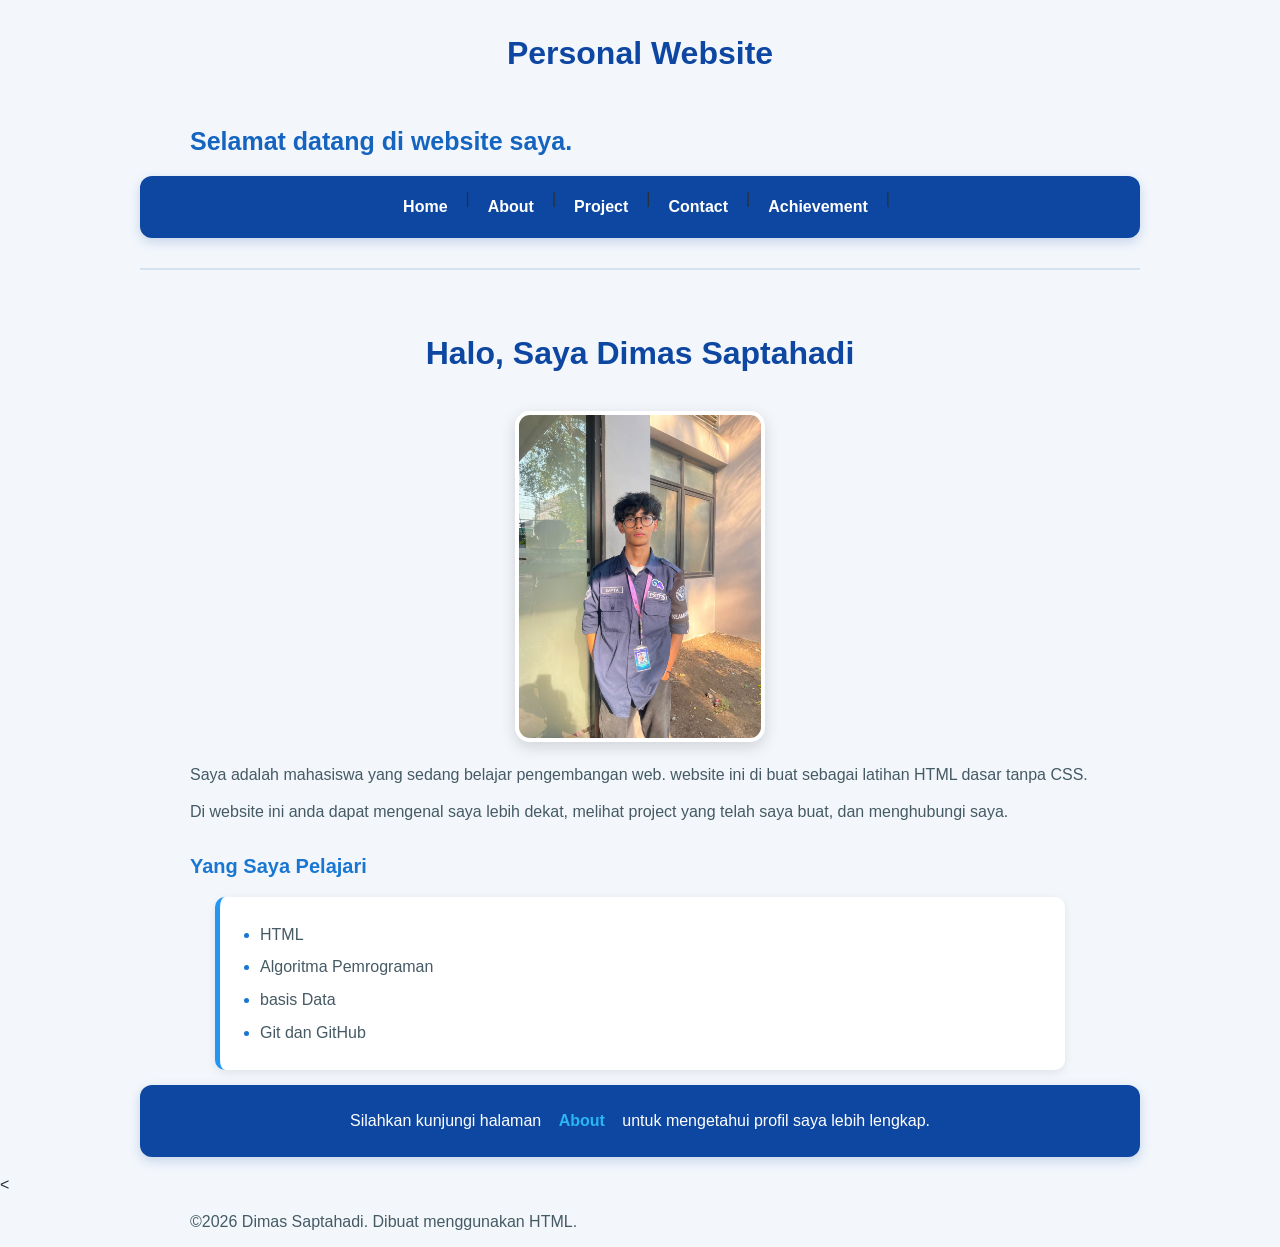
<file: index.html>
<!DOCTYPE html>
<html lang="id">

<head>
    <meta charset="UTF-8">
    <meta name="viewport" content="width=device-width, initial-scale=1.0">
    <title>Home - Personal Website</title>

   <link rel="stylesheet" href="style.css">
</head>

<body>
    <h1>Personal Website</h1>
    <h2>Selamat datang di website saya.</h2>
    <nav>
        <a href="index.html">Home</a> |
        <a href="about.html">About</a> |
        <a href="project.html">Project</a> |
        <a href="contact.html">Contact</a> |
        <a href="achievement.html">Achievement</a> |
    </nav>

    <hr>
    <h1>Halo, Saya Dimas Saptahadi</h1>
    <img src="assets/profile.jpeg" alt="Foto mahasiswa" width="250">
    <p>
        Saya adalah mahasiswa yang sedang belajar pengembangan web.
        website ini di buat sebagai latihan HTML dasar tanpa CSS.
    </p>
    <p>
        Di website ini anda dapat mengenal saya lebih dekat, melihat project yang telah saya buat, dan menghubungi saya.
    </p>

    <h3>Yang Saya Pelajari</h3>
    <ul>
        <li>HTML</li>
        <li>Algoritma Pemrograman</li>
        <li>basis Data</li>
        <li>Git dan GitHub</li>
    </ul>

    <nav>
        <p>Silahkan kunjungi halaman
            <a href="about.html">About</a>
            untuk mengetahui profil saya lebih lengkap.
        </p>
    </nav>

  <
            
        <p>&copy;2026 Dimas Saptahadi. Dibuat menggunakan HTML.</p>

</body>

</html>
</file>
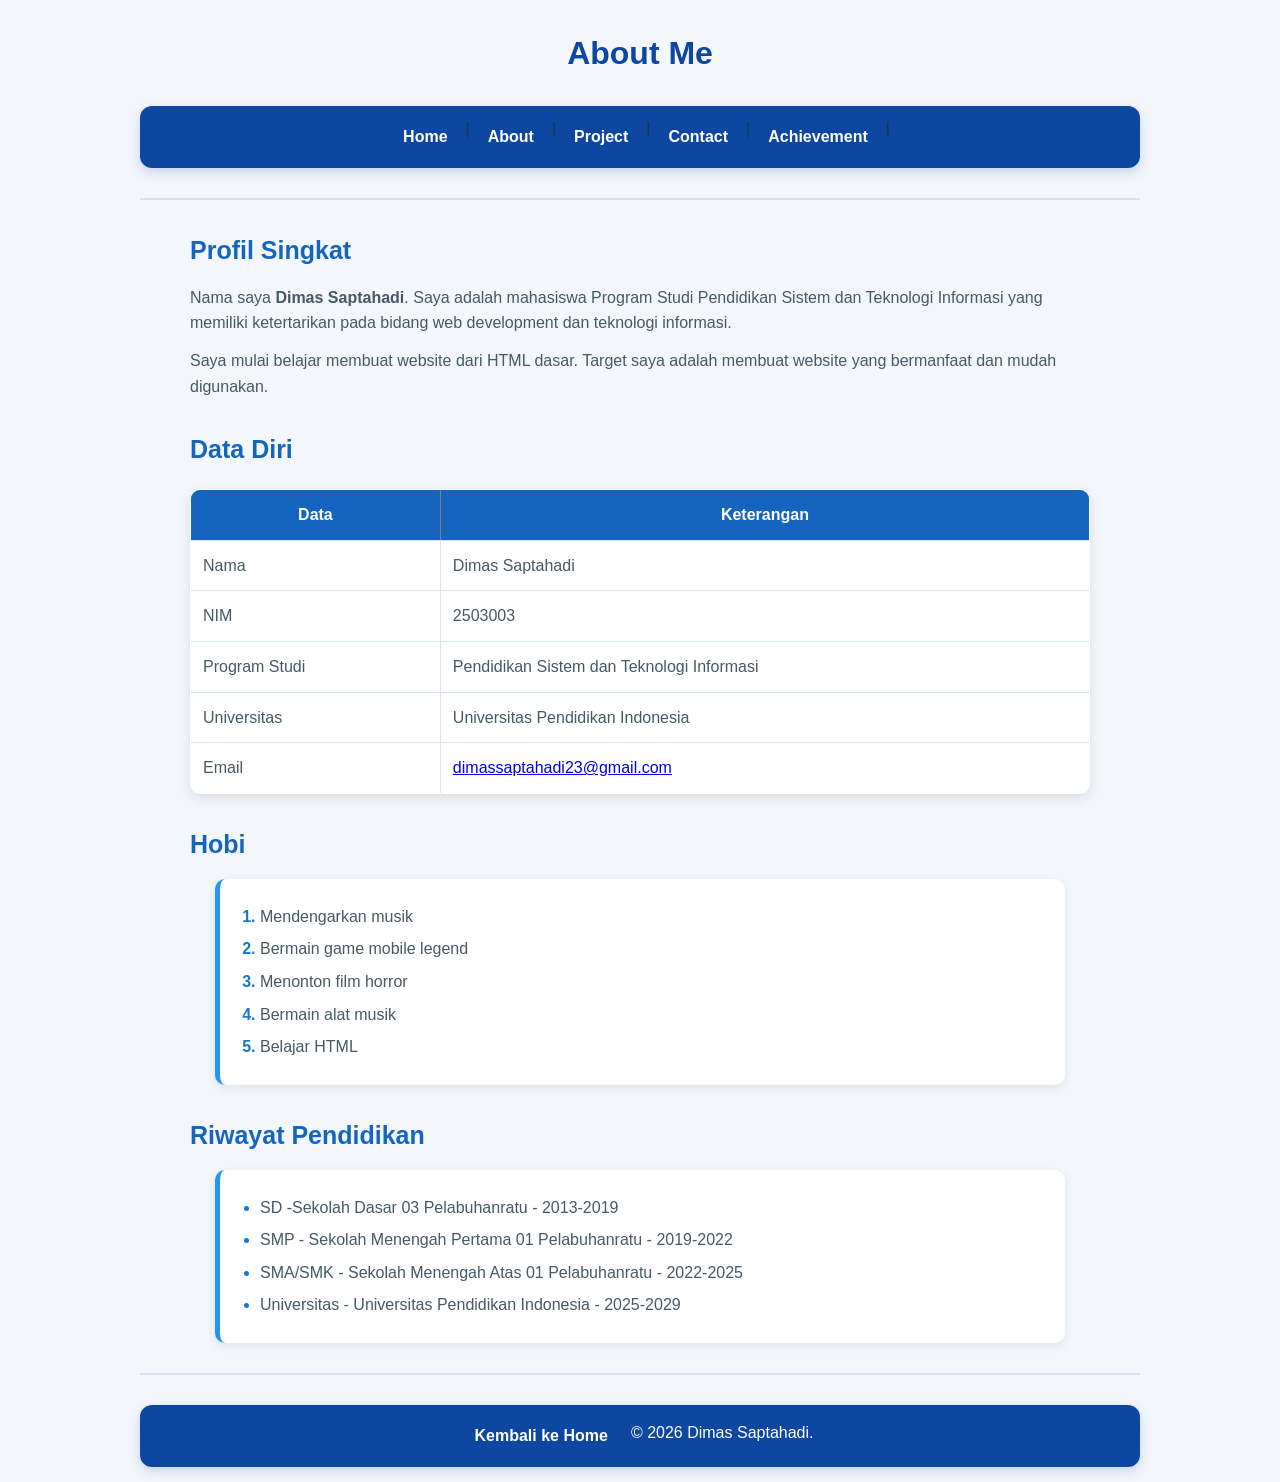
<file: about.html>
<!DOCTYPE html>
<html lang="id">

<head>
    <meta charset="UTF-8">
    <meta name="viewport" content="width=device-width, initial-scale=1.0">
    <title>About - Personal Website</title>

   <link rel="stylesheet" href="style.css">
</head>

<body>
    <h1>About Me</h1>
    <nav>
        <a href="index.html">Home</a> |
        <a href="about.html">About</a> |
        <a href="project.html">Project</a> |
        <a href="contact.html">Contact</a> |
        <a href="achievement.html">Achievement</a> |
    </nav>
    <hr>
    <h2>Profil Singkat</h2>
    <p>
        Nama saya <strong>Dimas Saptahadi</strong>. Saya adalah mahasiswa Program Studi Pendidikan Sistem dan Teknologi
        Informasi yang memiliki ketertarikan pada bidang web development dan teknologi informasi.
    </p>
    <p>
        Saya mulai belajar membuat website dari HTML dasar.
        Target saya adalah membuat website yang bermanfaat dan mudah digunakan.
    </p>
    <h2>Data Diri</h2>
    <table border="1" cellspacing="0" cellpadding="5" width="80%">
        <tr style="background-color: rgb(0, 238, 255);">
            <th>Data</th>
            <th>Keterangan</td>
        </tr>
        </thead>
        <tbody>
            <tr>
                <td>Nama</td>
                <td>Dimas Saptahadi</td>
            </tr>
            <tr>
                <td>NIM</td>
                <td>2503003</td>
            </tr>
            <tr>
                <td>Program Studi</td>
                <td>Pendidikan Sistem dan Teknologi Informasi</td>
            </tr>
            <tr>
                <td>Universitas</td>
                <td>Universitas Pendidikan Indonesia</td>
            </tr>
            <tr>
                <td>Email</td>
                <td><a href="mailto:dimassaptahadi23@gmail.com" target="_blank">dimassaptahadi23@gmail.com</a></td>
            </tr>
        </tbody>
    </table>
    <h2>Hobi</h2>
    <ol>
        <li>Mendengarkan musik</li>
        <li>Bermain game mobile legend</li>
        <li>Menonton film horror</li>
        <li>Bermain alat musik</li>
        <li>Belajar HTML</li>
    </ol>
    <h2>Riwayat Pendidikan</h2>
    <ul>
        <li>SD -Sekolah Dasar 03 Pelabuhanratu - 2013-2019</li>
        <li>SMP - Sekolah Menengah Pertama 01 Pelabuhanratu - 2019-2022</li>
        <li>SMA/SMK - Sekolah Menengah Atas 01 Pelabuhanratu - 2022-2025</li>
        <li>Universitas - Universitas Pendidikan Indonesia - 2025-2029</li>
    </ul>
    <hr>
    <nav>
        <a href="index.html">Kembali ke Home
        </a>
        <p>&copy; 2026 Dimas Saptahadi.</p>
</body>

</html>
</file>
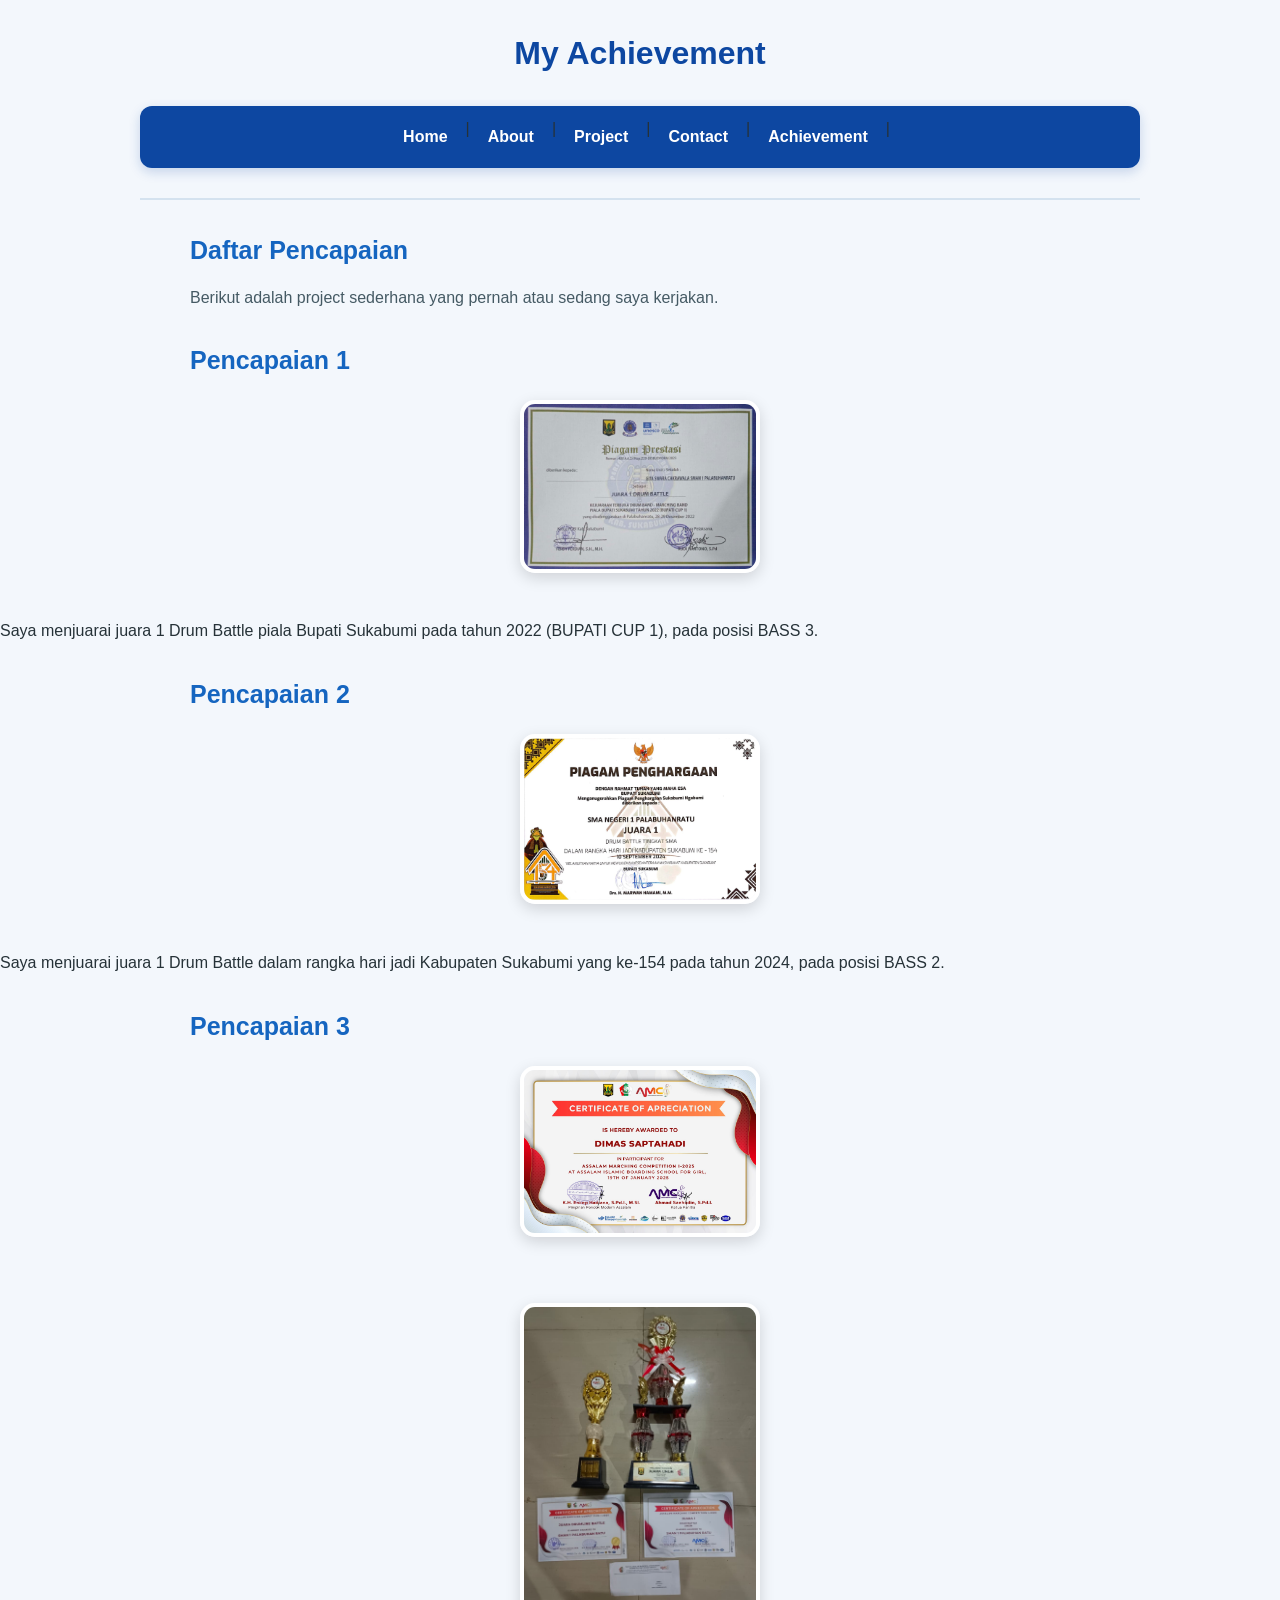
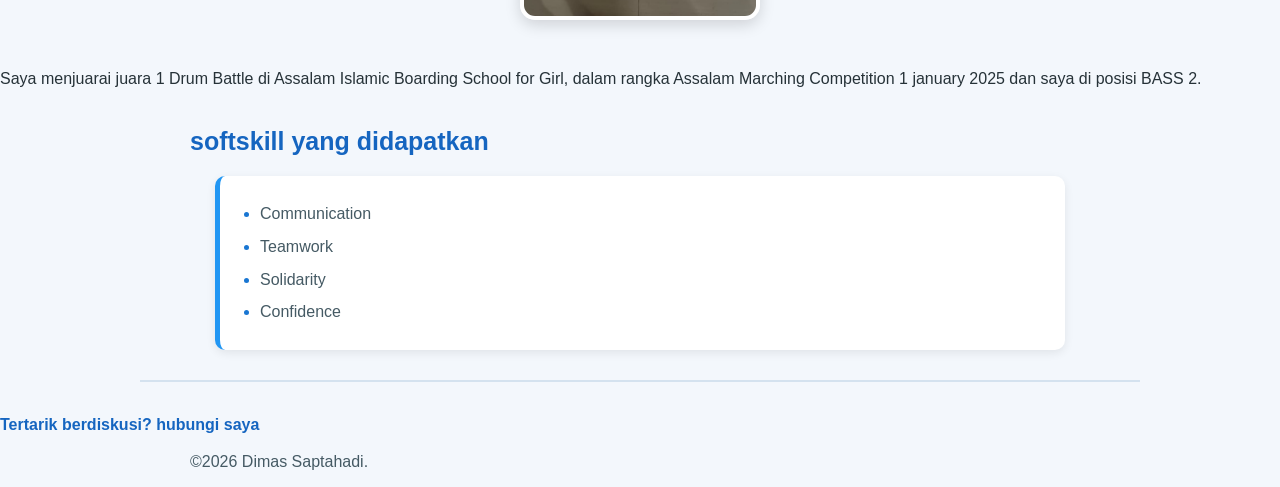
<file: achievement.html>
<!DOCTYPE html>
<html lang="id">

<head>
    <meta charset="UTF-8">
    <meta name="viewport" content="width=device-width, initial-scale=1.0">
    <title>Achievement - Personal Website</title>

  <link rel="stylesheet" href="style.css">
</head>

<body>
    <h1>My Achievement</h1>
    <nav>
        <a href="index.html">Home</a> |
        <a href="about.html">About</a> |
        <a href="project.html">Project</a> |
        <a href="contact.html">Contact</a> |
        <a href="achievement.html">Achievement</a> |
    </nav>

    <hr>
    <h2>Daftar Pencapaian</h2>
    <p>Berikut adalah project sederhana yang pernah atau sedang saya kerjakan.</p>
    <h2>Pencapaian 1</h2>
    <img src="assets/2022.jpeg" width="240"><br>
    Saya menjuarai juara 1 Drum Battle piala Bupati Sukabumi pada tahun 2022 (BUPATI CUP 1), pada posisi BASS 3. </p>
    <h2>Pencapaian 2</h2>
    <img src="assets/2024.jpeg" width="240"><br>
    Saya menjuarai juara 1 Drum Battle dalam rangka hari jadi Kabupaten Sukabumi yang ke-154 pada tahun 2024, pada posisi BASS 2.</p>
    <h2>Pencapaian 3</h2>
    <img src="assets/2025 sertifikat.jpeg" width="240"><br>
    <img src="assets/2025 sertifandpiala.jpeg" width="240"><br>
    Saya menjuarai juara 1 Drum Battle di Assalam Islamic Boarding School for Girl, dalam rangka Assalam Marching Competition 1 january 2025 dan saya di posisi BASS 2.</p>

    <h2>softskill yang didapatkan</h2>
    <ul>
        <li>Communication</li>
        <li>Teamwork</li>
        <li>Solidarity</li>
        <li>Confidence</li>
    </ul>


    <hr>
    <a href="about.html">Tertarik berdiskusi? hubungi saya</a>
    <p>&copy;2026 Dimas Saptahadi.</p>
</body>

</html>
</file>
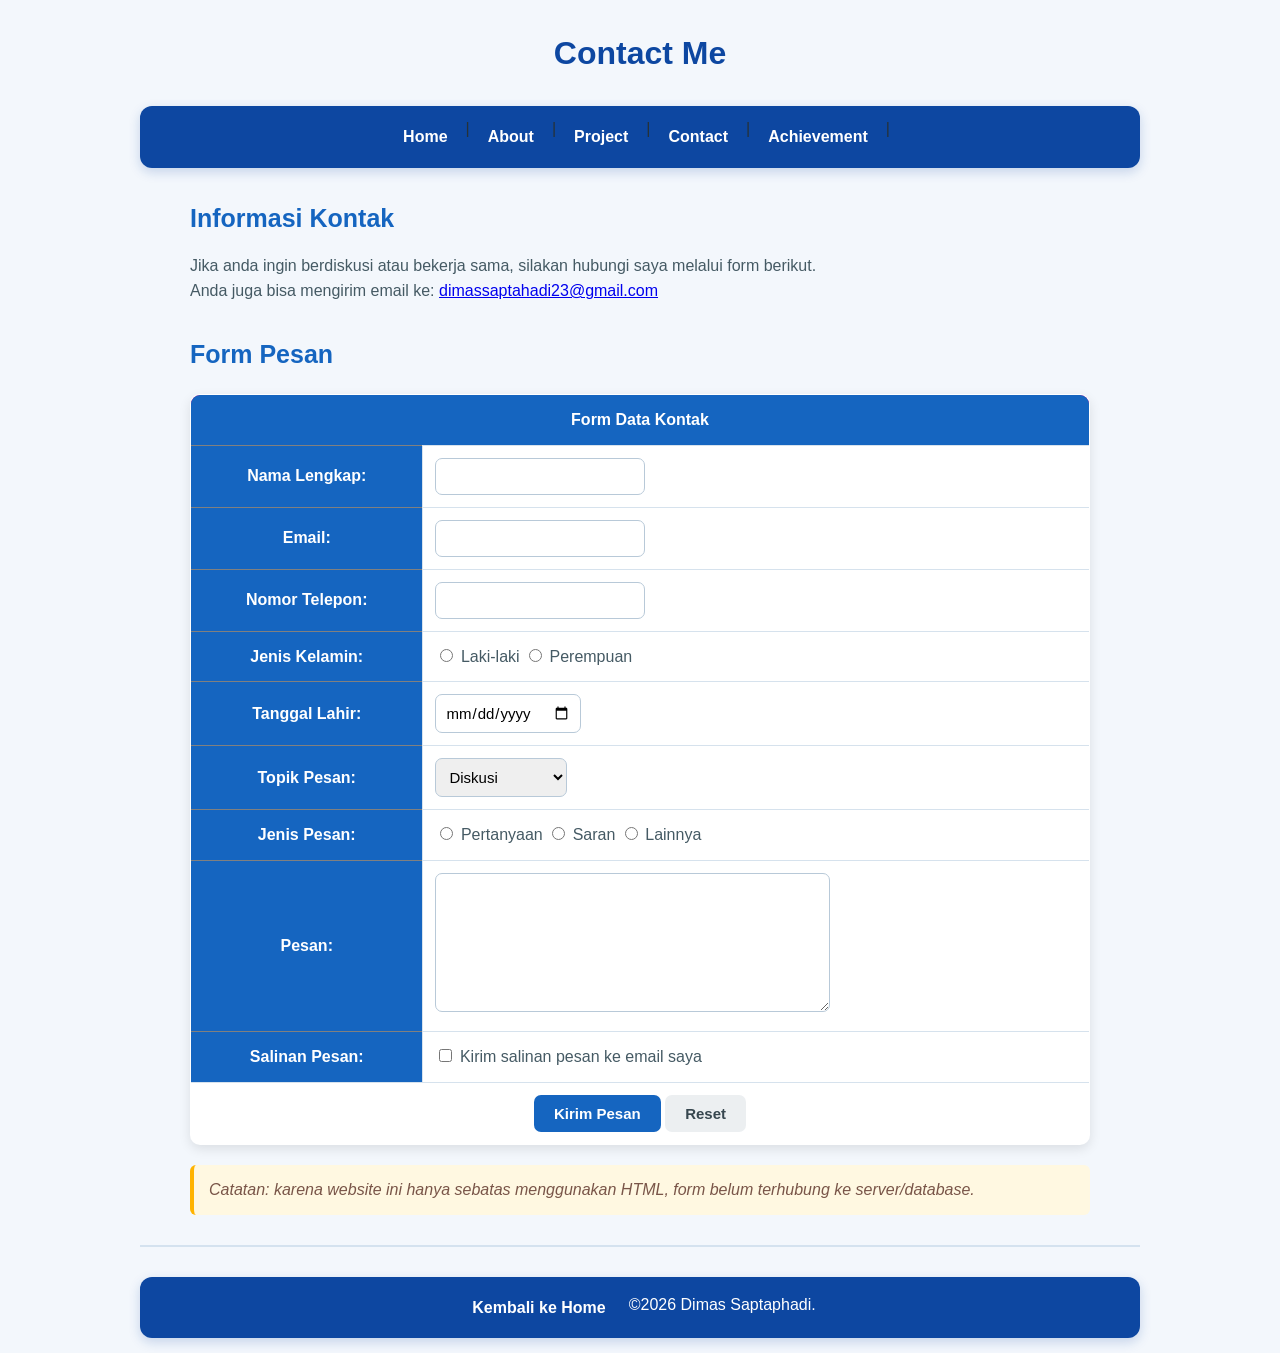
<file: contact.html>
<!DOCTYPE html>
<html lang="id">

<head>
    <meta charset="UTF-8">
    <meta name="viewport" content="width=device-width, initial-scale=1.0">
    <title>Contact - Personal Website</title>

   <link rel="stylesheet" href="style.css">
</head>

<body>
    <h1>Contact Me</h1>
    <nav>
        <a href="index.html">Home</a> |
        <a href="about.html">About</a> |
        <a href="project.html">Project</a> |
        <a href="contact.html">Contact</a> |
        <a href="achievement.html">Achievement</a> |
    </nav>
    <h2>Informasi Kontak</h2>
    <p>Jika anda ingin berdiskusi atau bekerja sama, silakan hubungi saya melalui form berikut.<br>
        Anda juga bisa mengirim email ke:
        <a href="mailto:dimassaptahadi23@gmail.com" target="_blank">dimassaptahadi23@gmail.com
        </a>
    </p>

    <!--izin bapak menggunakan br, karna agar terlihat rapih sepert tugas yang bapa arahkan.
kegunaan br tersebut agar teks yang "anda juga bisa mengirim email ke:" itu pindah baris tetapi masih dalam satu paragraf dengan teks yang diatas.-->

    <h2>Form Pesan</h2>
    <table border="1" cellpadding="5" cellspacing="0" widht="80">
        <thead>
            <tr style="background-color: deeppink;">
                <th colspan="2">Form Data Kontak</th>
            </tr>
        </thead>

        <tbody>
            <tr>
                <th>Nama Lengkap:</th>
                <td>
                    <input type="text" name="nama">
                </td>
            </tr>

            <tr>
                <th>Email:</th>
                <td>
                    <input type="email" name="email">
                </td>
            </tr>

            <tr>
                <th>Nomor Telepon:</th>
                <td>
                    <input type="text" name="telepon">
                </td>
            </tr>

            <tr>
                <th>Jenis Kelamin:</th>
                <td>
                    <input type="radio" name="jenis_kelamin" value="laki-laki">
                    Laki-laki
                    <input type="radio" name="jenis_kelamin" value="perempuan">
                    Perempuan
                </td>
            </tr>

            <tr>
                <th>Tanggal Lahir:</th>
                <td>
                    <input type="date" name="tanggal_lahir">
                </td>
            </tr>

            <tr>
                <th>Topik Pesan:</th>
                <td>
                    <select name="topik">
                        <option value="diskusi">Diskusi</option>
                        <option value="kerja sama">Bekerja sama</option>
                        <option value="Pertanyaan">Pertanyaan</option>
                    </select>
                </td>
            </tr>

            <tr>
                <th>Jenis Pesan:</th>
                <td>
                    <input type="radio" name="jenis_pesan" value="pertanyaan">
                    Pertanyaan
                    <input type="radio" name="jenis_pesan" value="saran">
                    Saran
                    <input type="radio" name="jenis_pesan" value="lainnya">
                    Lainnya
                </td>
            </tr>

            <tr>
                <th>Pesan:</th>
                <td>
                    <textarea name="pesan" rows="7" cols="40"></textarea>
                </td>
            </tr>

            <tr>
                <th>Salinan Pesan:</th>
                <td>
                    <input type="checkbox" name="salinan">
                    Kirim salinan pesan ke email saya
                </td>
            </tr>

            <tr>
                <td colspan="2" align="center">
                    <input type="submit" value="Kirim Pesan">
                    <input type="reset" value="Reset">
                </td>
            </tr>

        </tbody>
    </table>
    <i>Catatan: karena website ini hanya sebatas menggunakan HTML, form belum terhubung ke server/database.</i>

    <hr>
    <nav>
        <a href="index.html">Kembali ke Home
        </a>
        <p>&copy;2026 Dimas Saptaphadi.</p>
</body>

</html>
</file>
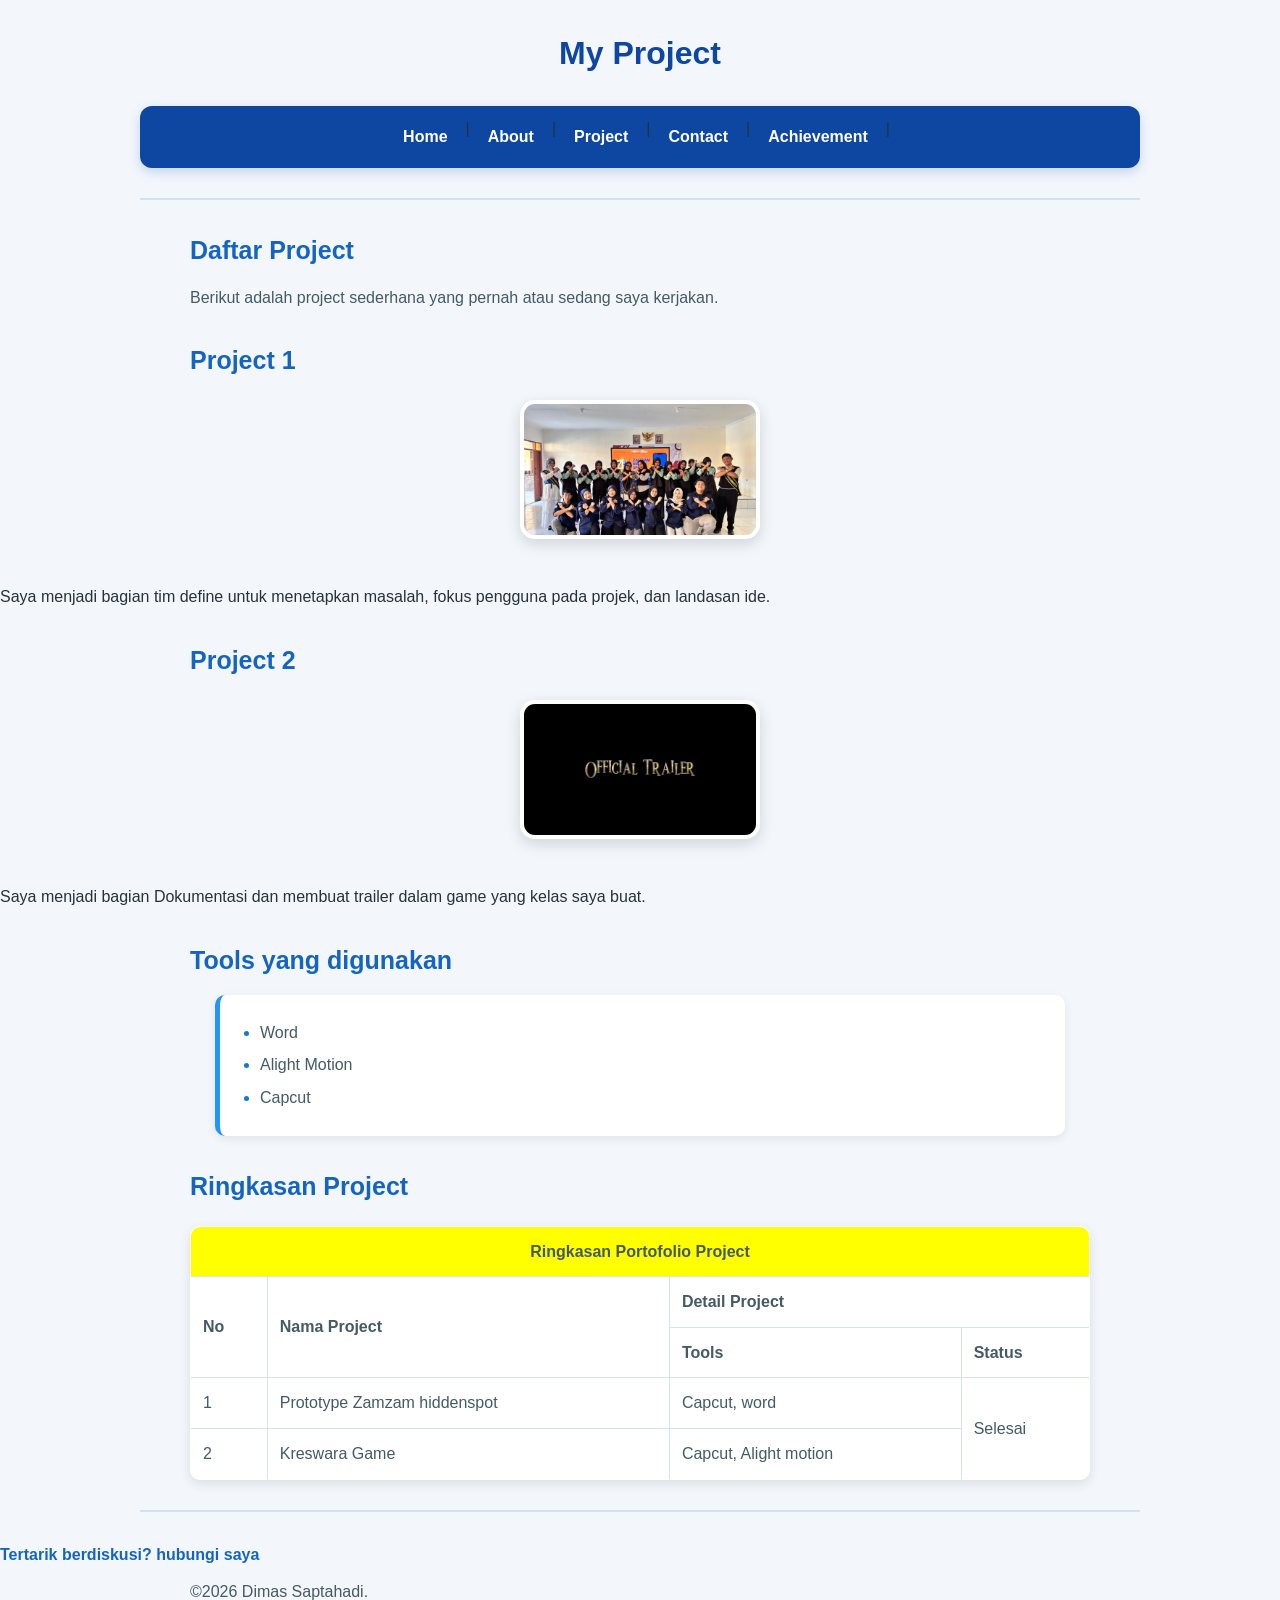
<file: project.html>
<!DOCTYPE html>
<html lang="id">

<head>
    <meta charset="UTF-8">
    <meta name="viewport" content="width=device-width, initial-scale=1.0">
    <title>Project - Personal Website</title>

   <link rel="stylesheet" href="style.css">
</head>

<body>
    <h1>My Project</h1>
    <nav>
        <a href="index.html">Home</a> |
        <a href="about.html">About</a> |
        <a href="project.html">Project</a> |
        <a href="contact.html">Contact</a> |
        <a href="achievement.html">Achievement</a> |
    </nav>

    <hr>
    <h2>Daftar Project</h2>
    <p>Berikut adalah project sederhana yang pernah atau sedang saya kerjakan.</p>
    <h2>Project 1</h2>
    <img src="assets/Project PT zamzam kurnia.jpeg" alt="Foto profil mahasiswa" width="240"><br>
    Saya menjadi bagian tim define untuk menetapkan masalah, fokus pengguna pada projek, dan landasan ide. </p>
    <h2>Project 2</h2>
    <img src="assets/project kreswara.png" alt="Foto profil mahasiswa" width="240"><br>
    Saya menjadi bagian Dokumentasi dan membuat trailer dalam game yang kelas saya buat.</p>

    <h2>Tools yang digunakan</h2>
    <ul>
        <li>Word</li>
        <li>Alight Motion</li>
        <li>Capcut</li>
    </ul>

    <h2>Ringkasan Project </h2>
    <table border="1" cellpadding="5" cellspacing="0" widht="80">
        <tr>
            <td colspan="4" style="background-color: yellow;" align="center"><b> Ringkasan Portofolio Project</b> </td>
        </tr>
        <tr>
            <td rowspan="2"> <b>No</b> </td>
            <td rowspan="2"> <b> Nama Project </b></td>
            <td colspan=" 2"> <b> Detail Project </b></td>
        </tr>
        <tr>
            <td> <b>Tools</b></td>
            <td><b>Status</b> </td>
        </tr>
        <tr>
            <td>1</td>
            <td>Prototype Zamzam hiddenspot</td>
            <td>Capcut, word</td>
            <td rowspan="2"> Selesai</td>
        </tr>
        <tr>
            <td>2</td>
            <td>Kreswara Game</td>
            <td>Capcut, Alight motion</td>
        </tr>
    </table>

    <hr>
    <a href="about.html">Tertarik berdiskusi? hubungi saya</a>
    <p>&copy;2026 Dimas Saptahadi.</p>
</body>

</html>
</file>
<file: style.css>
*{
    box-sizing: border-box;
}

html{
    scroll-behavior: smooth;
}

body{
  margin: 0;
  padding: 0;
  background-color: #f3f7fc;
  color: #263238;
  font-family: Arial, sans-serif;
  font-size: 16px;
  line-height: 1.6;

  animation: halamanMasuk 0.8s ease;
}

h1{
  margin: 0;
  padding: 28px 20px 12px;
  color: #0d47a1;
  font-size: 32px;
  text-align: center;
  animation: judulTurun 0.8s ease;
}

h2{
  width: 90%;
  max-width: 900px;
  margin: 30px auto 15px;
  color: #1565c0;
  font-size: 25px;
}

h3{
  width: 90%;
  max-width: 900px;
  margin: 25px auto 10px;
  color: #1976d2;
  font-size: 20px;
}

p{
  width: 90%;
  max-width: 900px;
  margin: 12px auto;
  color: #455a64;
}

nav{
  display: flex;
  justify-content: center;
  gap: 5px;
  flex-wrap: wrap;
  width: 90%;
  max-width: 1000px;
  margin: 15px auto;
  padding: 10px;
  background-color: #0d47a1;
  border-radius: 12px;
  box-shadow: 0 4px 12px rgba(13, 71, 161, 0.20);
}


/*link dari navigasi*/

nav a{
  display: inline-block;
  padding: 8px 13px;
  color: white;
  text-decoration: none;
  font-weight: bold;
  border-radius: 8px;
  transition: 0.3s;
}


/*pas disentuh*/

nav a:hover{
  background-color: #29b6f6;
  color: #06345c;
  transform: translateY(-2px);
}


hr{
  width: 90%;
  max-width: 1000px;
  margin: 30px auto;
  border: none;
  border-top: 2px solid #d4e2ef;
}

img{
  display: block;
  max-width: 90%;
  height: auto;
  margin: 20px auto;
  border: 4px solid white;
  border-radius: 15px;
  box-shadow: 0 5px 15px rgba(0, 0, 0, 0.15);
  transition: 0.3s;
}


/*Efek foto pas disentuh, biar kece*/

img:hover{
  transform: scale(1.03);
  box-shadow:
  0 8px 20px rgba(13, 71, 161, 0.25);
}

ul,
ol{
  width: 90%;
  max-width: 850px;
  margin: 15px auto;
  padding: 18px 40px;
  background-color: white;
  border-left: 5px solid #2196f3;
  border-radius: 10px;
  box-shadow: 0 3px 10px rgba(0, 0, 0, 0.08);
}

li{
  margin: 7px 0;
  color: #455a64;
}

li::marker{
  color: #1976d2;
  font-weight: bold;
}


body>a{
  color: #1565c0;
  font-weight: bold;
  text-decoration: none;
  transition: 0.3s;
}

body > a:hover{
  color: #f57c00;
}

table{
  width: 90%;
  max-width: 900px;
  margin: 20px auto;
  background-color: white;
  border-collapse: collapse;
  border-radius: 10px;
  overflow: hidden;
  box-shadow:
  0 4px 12px rgba(0, 0, 0, 0.10);
}


/*header untuk tabel*/
th{
  padding: 12px;
  background-color: #1565c0;
  color: white;
  text-align: center;
}


/*isi dari tabel*/
td{
  padding: 12px;
  border: 1px solid #d6e2ed;
  color: #455a64;
}


/*efek hover tabel*/
tr:hover td{
  background-color: #eaf5ff;
}


/*form untuk kontak*/
input,
select,
textarea{
  max-width: 100%;
  padding: 9px;
  border: 1px solid #b8c9d8;
  border-radius: 7px;
  font-family: Arial, sans-serif;
  font-size: 15px;
  transition: 0.3s;
}


/*input ketika dipilih*/
input:focus,
select:focus,
textarea:focus{
  border-color: #2196f3;
  outline: none;
  box-shadow:
  0 0 5px rgba(33, 150, 243, 0.30);
}


/*tombol buat kirim*/
input[type="submit"]{
  padding: 10px 20px;
  background-color: #1565c0;
  color: white;
  border: none;
  border-radius: 7px;
  font-weight: bold;
  cursor: pointer;
  transition: 0.3s;
}

input[type="submit"]:hover{
  background-color: #0d47a1;
  transform: translateY(-2px);
}


/*tombol reset*/
input[type="reset"]{
  padding: 10px 20px;
  background-color: #eceff1;
  color: #37474f;
  border: none;
  border-radius: 7px;
  font-weight: bold;
  cursor: pointer;
  transition: 0.3s;
}

input[type="reset"]:hover{
  background-color: #cfd8dc;
  transform: translateY(-2px);
}


/*footer buat nav*/
nav p{
  width: auto;
  max-width: none;
  margin: 5px;
  padding: 0;
  color: white;
  text-align: center;
}


/*Link di dalam teks nav*/
nav p a{
  color: #29b6f6;
}

nav p a:hover{
  color: #ff9800;
  background-color: transparent;
}


/*catatan kontak*/
i {
  display: block;
  width: 90%;
  max-width: 900px;
  margin: 15px auto;
  padding: 12px 15px;
  background-color: #fff8e1;
  color: #795548;
  border-left: 4px solid #ffb300;
  border-radius: 6px;
}


@keyframes halamanMasuk{
    from{
      opacity: 0;
    }
  
    to{
      opacity: 1;
    }
}


/*animasi buat judul*/
@keyframes judulTurun {

    from{
      opacity: 0;
      transform: translateY(-20px);
    }

    to{
      opacity: 1;
      transform: translateY(0);
    }
}


/*responsif buat HP*/
@media screen and (max-width: 600px){
    body{
      font-size: 14px;
    }
  
    h1{
      padding-top: 20px;
      font-size: 26px;
    }
  
    h2{
      font-size: 21px;
    }

    h3{
      font-size: 18px;
    }

    nav{
      width: 94%;
      padding: 8px;
    }

    nav a{
      padding: 7px 9px;
      font-size: 13px;
    }

    p{
      width: 92%;
    }

    table{
      width: 94%;
      font-size: 13px;
    }

    th,
    td{
      padding: 8px;
    }

    ul,
    ol{
      width: 94%;
      padding-left: 30px;
    }
  
    img{
      max-width: 85%;
    }
  
    textarea{
      width: 100%;
    }
}
</file>
